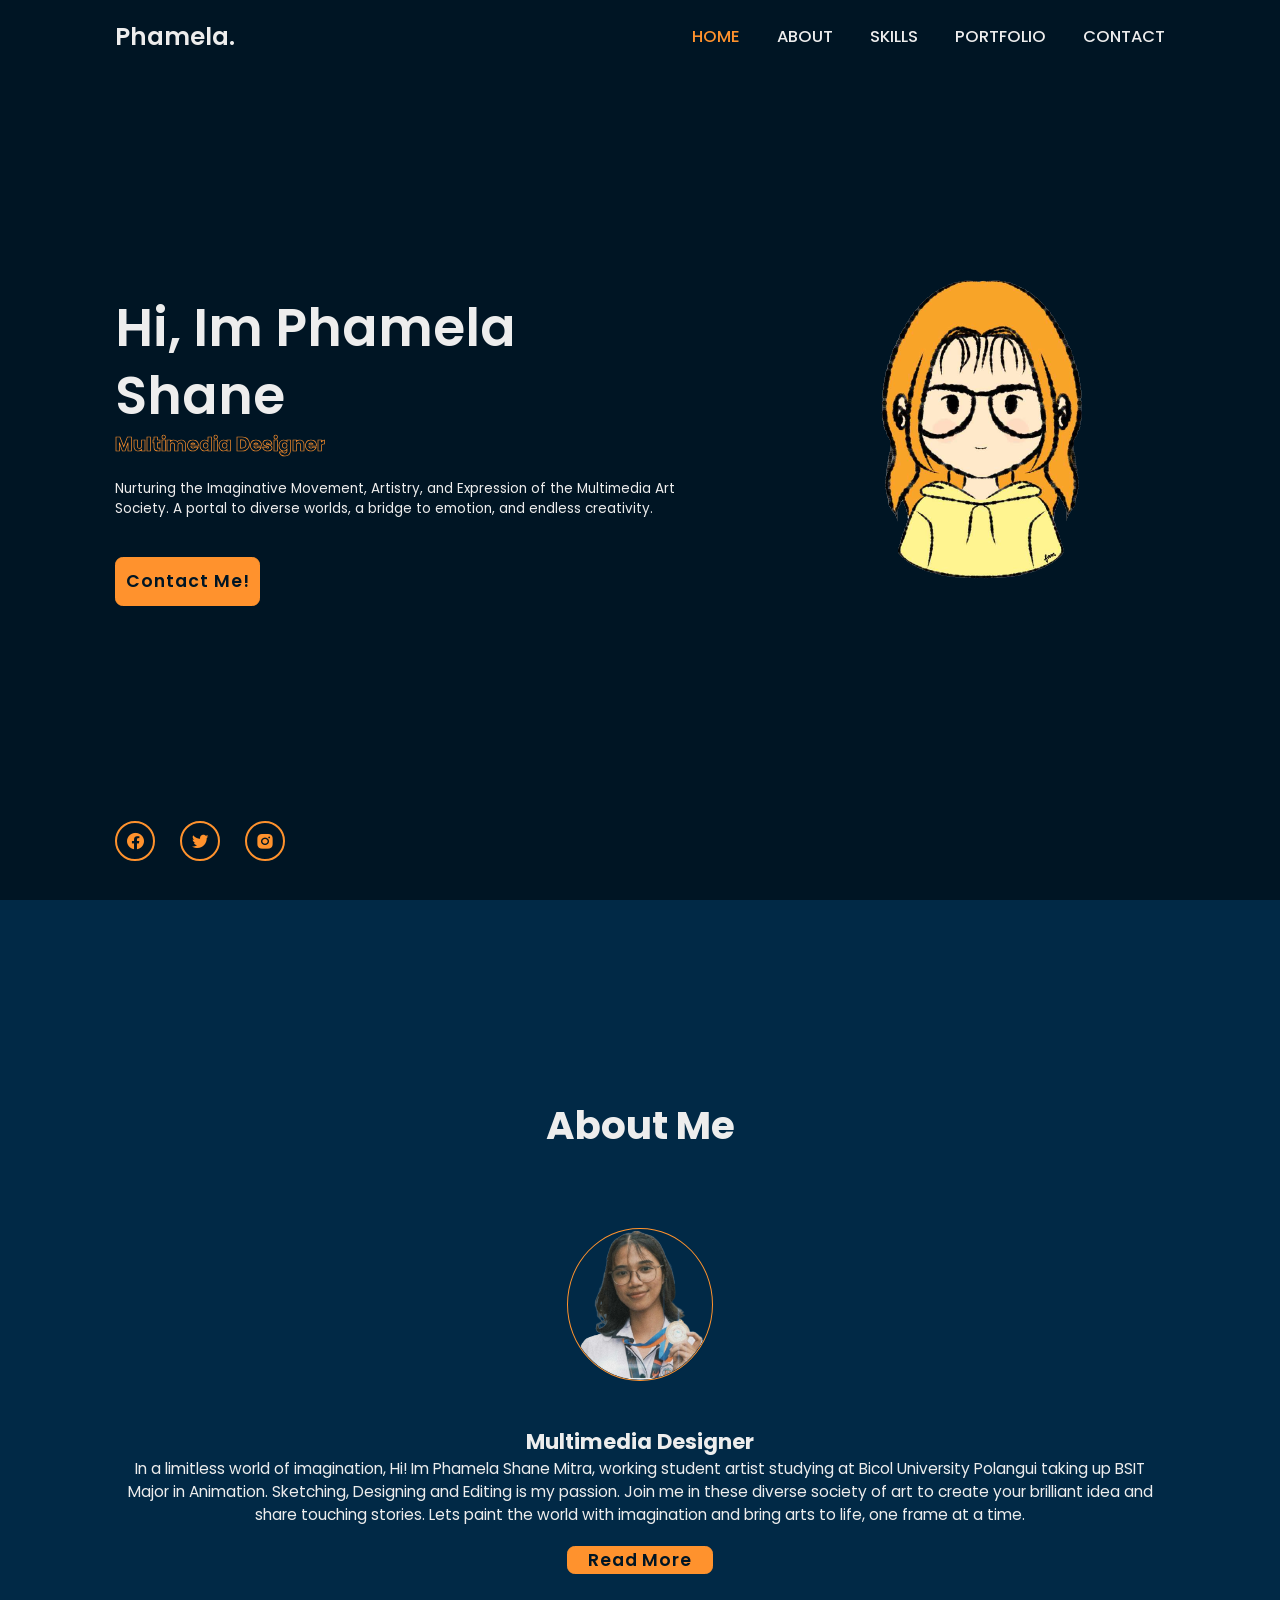
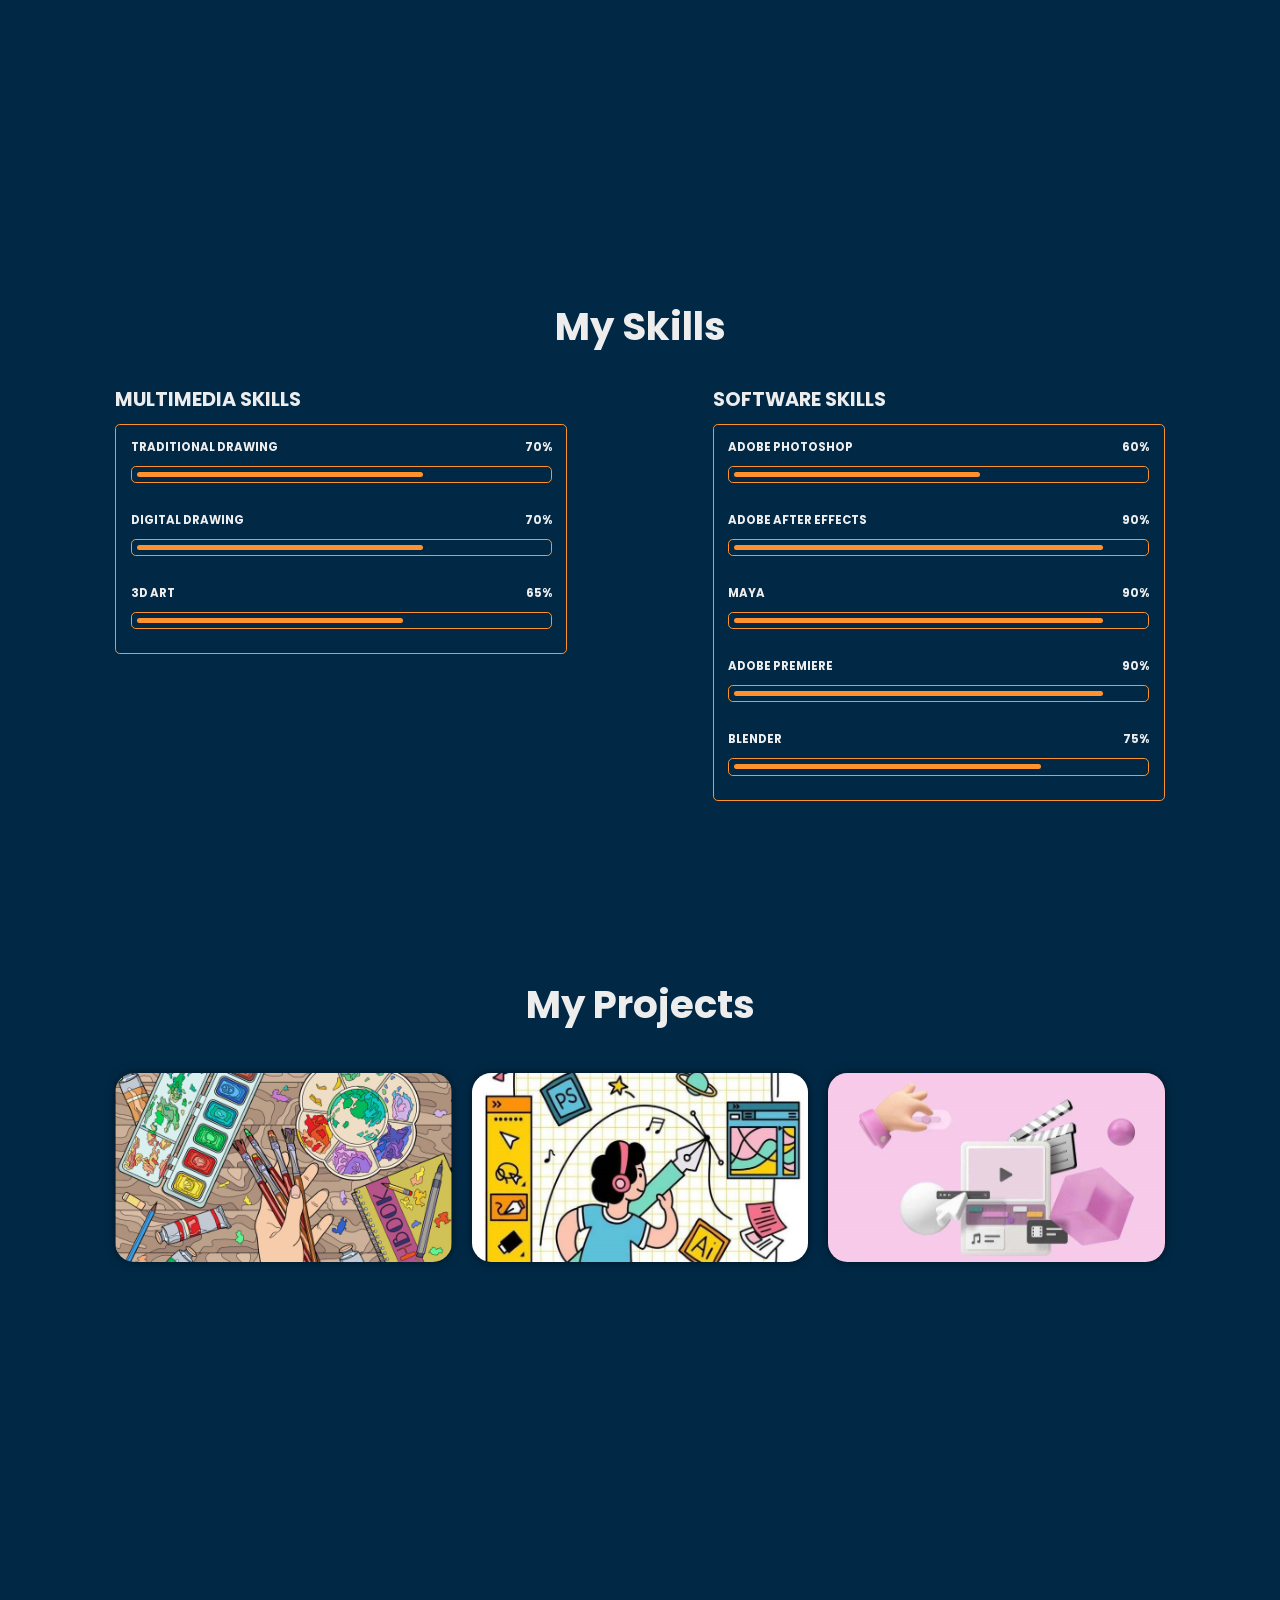
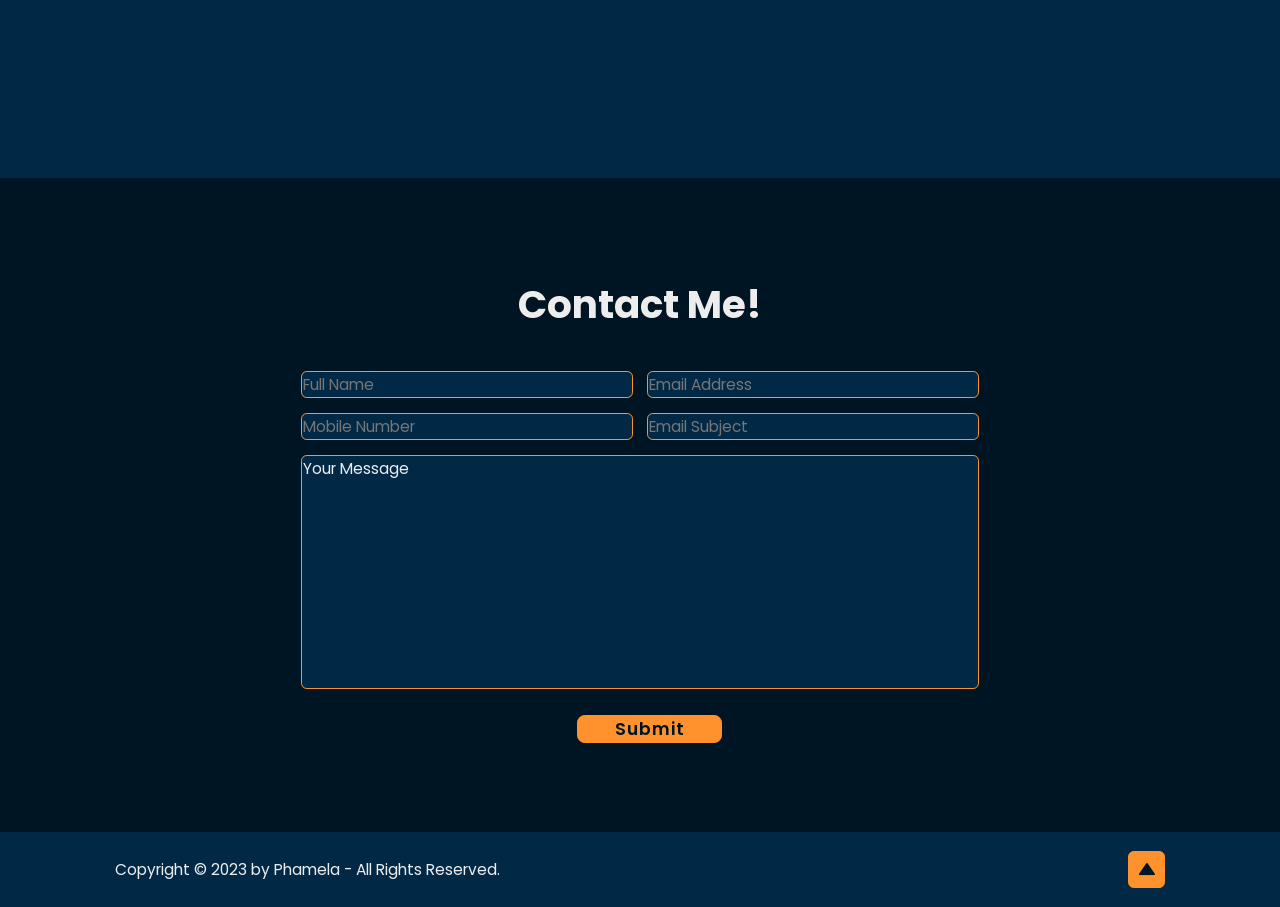
<file: Phamela Portfolio/index.html>
<!DOCTYPE html>
<div lang="en">

<head>
    <meta charset="utf-8">
    <meta http-equiv="X-UA-Compatible" contents=" IE=edge">
    <meta name="viewport" content="width=device-width, initial-scale=1.0">
    <title> PERSONAL PORTFOLIO</title>
    <link rel="stylesheet" href="style.css">

    <link href='https://unpkg.com/boxicons@2.1.4/css/boxicons.min.css' rel='stylesheet'>
</head>

<!---------------HEADER----------------------------------------------------------------->

<body>
    <header class="header">
        <a href="#" class="logo">Phamela.</a>
        <div class="bx bx-menu" id="menu-icon"></div>
        
        <nav class="navbar">
            <a href="#home">HOME</a>
            <a href="#about">ABOUT</a>
            <a href="#skills">SKILLS</a>
            <a href="#portfolio">PORTFOLIO</a>
            <a href="#contact">CONTACT</a>

            <span class="active-nav"></span>
        </nav>
    </header>

    <!---------------HOME----------------------------------------------------------------->

    <section class="home" id="home">
       <div class="home-content">
            <h1>Hi, Im <span>Phamela Shane</span></h1>
            <div class="text-animate">
                <h3>Multimedia Designer</h3>
            </div>
            <p> Nurturing the Imaginative Movement, Artistry, 
                and Expression of the Multimedia Art Society. 
                A portal to diverse worlds, a bridge to emotion, and endless creativity.</p>
                
            <div class="btn-box">
                    <a href="#contact" class="btn">Contact Me!</a>
            </div>
       </div> 
       
       <div class="home-sci">
        <a href="https://www.facebook.com/famartisy?mibextid=ZbWKwL"><i class='bx bxl-facebook-circle'></i></a>
        <a href="https://x.com/famisticdraw?t=3MZyLw4qUWl8MYoS1HaN_A&s=09"><i class='bx bxl-twitter'></i></a>
        <a href="https://instagram.com/famartisy?igshid=OGQ5ZDc2ODk2ZA=="><i class='bx bxl-instagram-alt'></i></a>
    </div>

    <div class="images">
        <img src="pics.png" class="pics">
    </div>

    <span class="imgHover"></span>
    </section>

    <!-------------ABOUT ME---------------------------------------------------------------->

    <section class="about" id="about">
        <h2 class="heading">About <span>Me</span></h2>

        <div class="about-img">
            <img src="pic.png" alt="">
            <span class="circle-spin"></span>
        </div>

        <div class="about-content">
            <h3>Multimedia Designer</h3>
            <p> In a limitless world of imagination, Hi! Im Phamela Shane Mitra, working student artist studying at 
                Bicol University Polangui taking up BSIT Major in Animation. Sketching, Designing and Editing is my passion. 
                Join me in these diverse society of art to create your brilliant idea and share touching stories. 
                Lets paint the world with imagination and bring arts to life, one frame at a time.</p>

                 <!---------resume--------------------------------------------------------->
            <div class="btn-box btn">
                <div id="about">
                    <div class="container">
                        <div class="row">
                            <div class="about me-col-1">
                    <a href="resume.html" class="btn">Read More</a>
                           
                </div>
            </div>

        </div>
    </section>

    <!---------------SKILLS----------------------------------------------------------------->

    <section class="skills" id="skills">
        <h2 class="heading">My <span>Skills</span></h2>

        <div class="skills-row">
            <div class="skills-column">
                <h3 class="title">MULTIMEDIA SKILLS</h3>

                <div class="skills-box">
                    <div class="skills-content">
                        <div class="progress">
                            <h3>TRADITIONAL DRAWING <span>70%</span></h3>
                            <div class="bar"><span></span></div>
                        </div>

                        <div class="progress">
                            <h3>DIGITAL DRAWING <span>70%</span></h3>
                            <div class="bar"><span></span></div>
                        </div>

                       

                        <div class="progress">
                            <h3>3D ART <span>65%</span></h3>
                            <div class="bar"><span></span></div>
                        </div>

                       
                    </div>
                </div>
            </div>

            <div class="skills-column">
                <h3 class="title">SOFTWARE SKILLS</h3>

                <div class="skills-box">
                    <div class="skills-content">
                        <div class="progress">
                            <h3>ADOBE PHOTOSHOP <span>60%</span></h3>
                            <div class="bar"><span></span></div>
                        </div>
                
                        <div class="progress">
                            <h3>ADOBE AFTER EFFECTS <span>90%</span></h3>
                            <div class="bar"><span></span></div>
                        </div>

                        <div class="progress">
                            <h3>MAYA <span>90%</span></h3>
                            <div class="bar"><span></span></div>
                        </div>

                        <div class="progress">
                            <h3>ADOBE PREMIERE <span>90%</span></h3>
                            <div class="bar"><span></span></div>
                        </div>

                        <div class="progress">
                            <h3>BLENDER <span>75%</span></h3>
                            <div class="bar"><span></span></div>
                        </div>

                        
                    </div>
                </div>
            </div>
        </div>
    </section>

    <!---------------PORTFOLIO----------------------------------------------------------------->

<section class="portfolio" id="portfolio">
    <h2 class="heading"> My <span>Projects</span></h2>

    <div class="portfolio-container">
        <div class="portfolio-box">
            <img src="tradart.jpg" alt="">
            <div class="portfolio-layer">
                <h4>TRADITIONAL ART</h4>
                <p>Exploring the world of Traditional Artworks.</p>
                <a href="trad.html"><i class='bx bx-link-external'></i></a>
            </div>
        </div>

        <div class="portfolio-box">
            <img src="trads.jpg" alt="">
            <div class="portfolio-layer">
                <h4>DIGITAL ART</h4>
                <p>Exploring the world of Digital Arts.</p>
                <a href="digital.html"><i class='bx bx-link-external'></i></a>
            </div>
        </div>

        <div class="portfolio-box">
            <img src="3dblender.jpg" alt="">
            <div class="portfolio-layer">
                <h4>3D</h4>
                <p>Exploring the world of 3D Blender Software. </p>
                <a href="3d.html"><i class='bx bx-link-external'></i></a>
            </div>
        </div>

        
        </div>
    </div>
</section>

            <!---------------CONTACT----------------------------------------------------------------->

    <section class="contact" id="contact">
        <h2 class="heading">Contact <span>Me!</span></h2>

        <form action="">
            <div class="input-box">
                <div class="input-field">
                    <input type="text" placeholder="Full Name">
                    <span class="focus"></span>
                </div>
                <div class="input-field">
                    <input type="text" placeholder="Email Address">
                    <span class="focus"></span>
                </div>
            </div>

            <div class="input-box">
                <div class="input-field">
                    <input type="number" placeholder="Mobile Number">
                    <span class="focus"></span>
                </div>
                <div class="input-field">
                    <input type="text" placeholder="Email Subject">
                    <span class="focus"></span>
                </div>
            </div>

            <div class="textarea-field">
                <textarea name="" id="" cols="30" rows="10" placeholder="Your Message" ></textarea>
                <span class="focus"></span>
            </div>

            

            <div class="btn-box btn">
                <div id="contact">
                    <div class="container">
                        <div class="row">
                            <div class="container me-col-1">
                    <a href="contact.html" class="btn">Submit</a>
                           
                </div>
            </div>

        </form>
    </section>

    <!---------------FOOTER------------------------------------------------------------------------------->

    <footer class="footer">
        <div class="footer-text">
            <p>Copyright &copy; 2023 by Phamela - All Rights Reserved.</p>
        </div>

        <div class="footer-iconTop">
            <a href="#"><i class='bx bxs-up-arrow'></i></a>
        </div>
    </footer>

    <script src="https://smtpjs.com/v3/smtp.js"></script>
    <script src="script.js"></script>
</body>
</html>
</file>
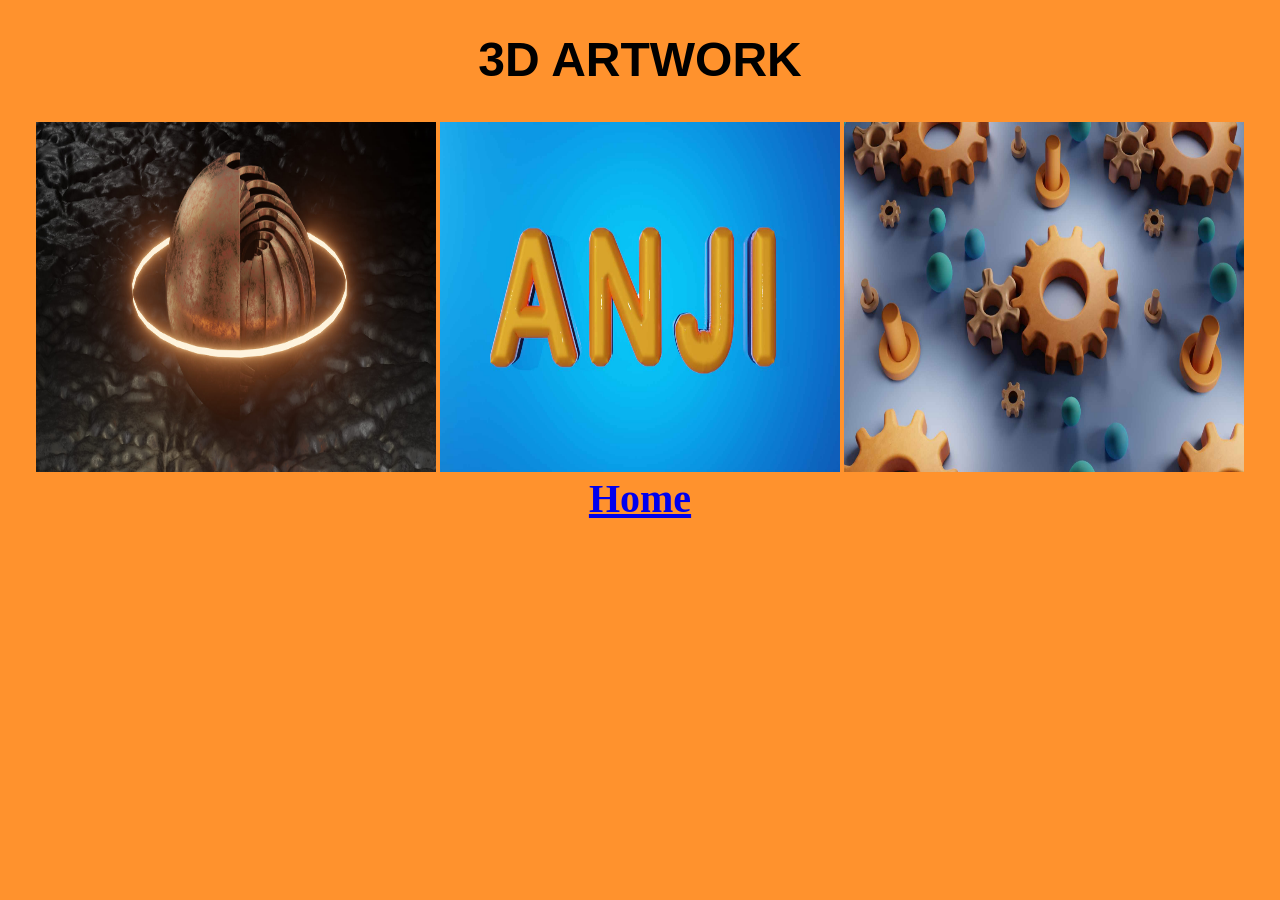
<file: Phamela Portfolio/3d.html>
<!DOCTYPE html>
<html>
    <head>
        <meta charset="utf-8">
        <title> 3D ARTWORK </title>
    </head>
    <style>
        .home{
            text-align: center;
        }
        .home {
    font-size: 2.5rem;
    font-weight: 600;
    line-height: 1;
}
        body {
    background-color: #ff922d;
}
    </style>
    <body>
        <font align="center" color="" size="5" face="sans-serif">
            <h1>3D ARTWORK</h1>
        </font>

        <table align="center">
            <tr>
                <td>
                    <img src="1blend.jpg" height="350" width="400" />
                </td>
                <td>
                    <img src="2blend.jpg" height="350" width="400" />
                </td>
                <td>
                    <img src="3blend.jpg" height="350" width="400" />
                </td>
            </tr>
        </table>
        <div class="home">
            <a href="index.html" class="btn">Home</a>
        </div>
    </body>
</html>
</file>
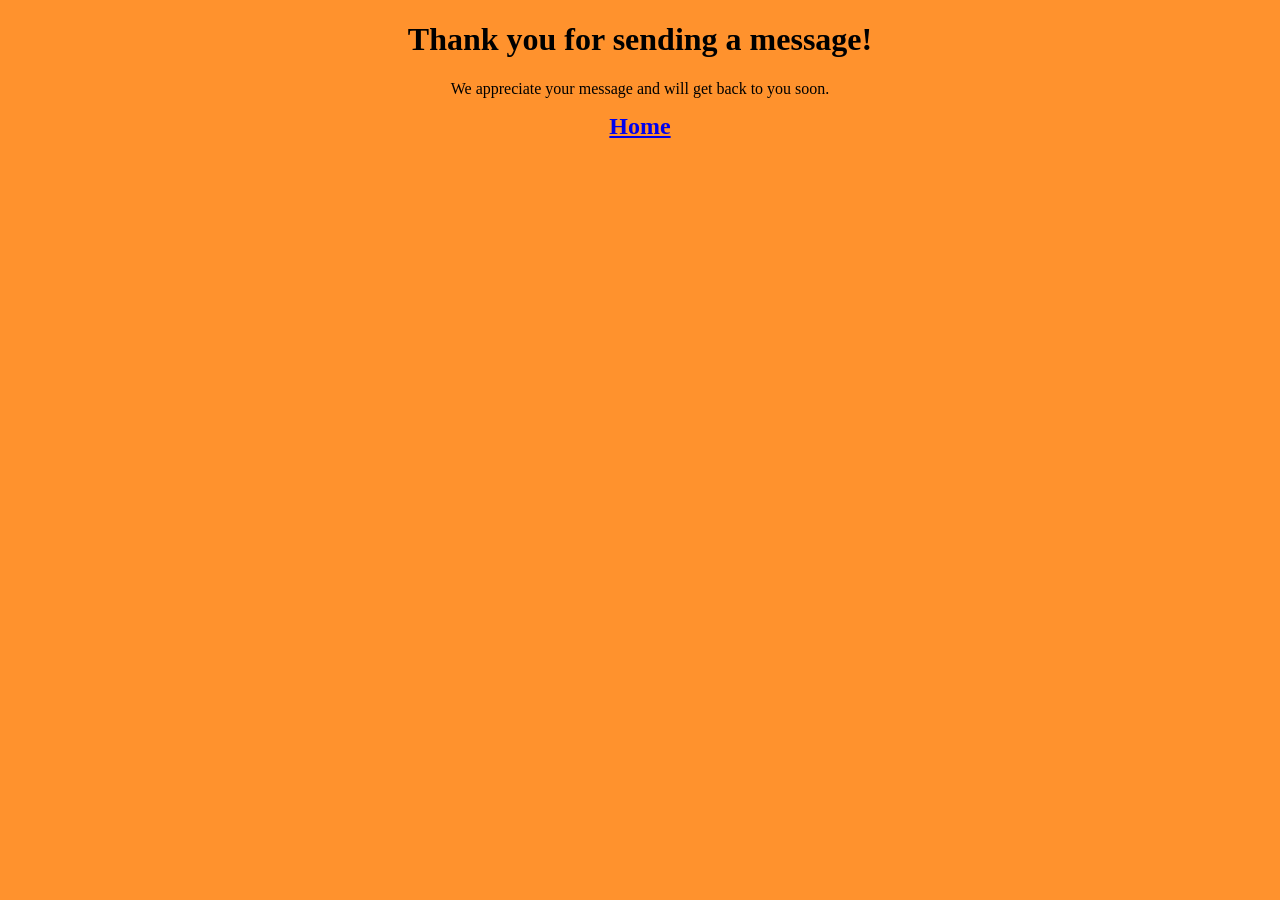
<file: Phamela Portfolio/contact.html>
<!DOCTYPE html>
<html>
<head>
    <link rel="stylesheet" href="contact.html">
    <title>Thank You Page</title>

    <style>
        .message{
text-align: center;
        }
        .home{
text-align: center;
        }
        body {
    background-color: #ff922d;
}
.home {
    font-size: 1.5rem;
    font-weight: 600;
    line-height: 1;
}
        body {
    background-color: #ff922d;
}

    </style>

</head>
<body>
    <div class="message">
        <h1>Thank you for sending a message!</h1>
        <p>We appreciate your message and will get back to you soon.</p>
    </div>

    <div class="home">
        <a href="index.html" class="btn">Home</a>
    </div>

    </script>
</body>
</html>
</file>
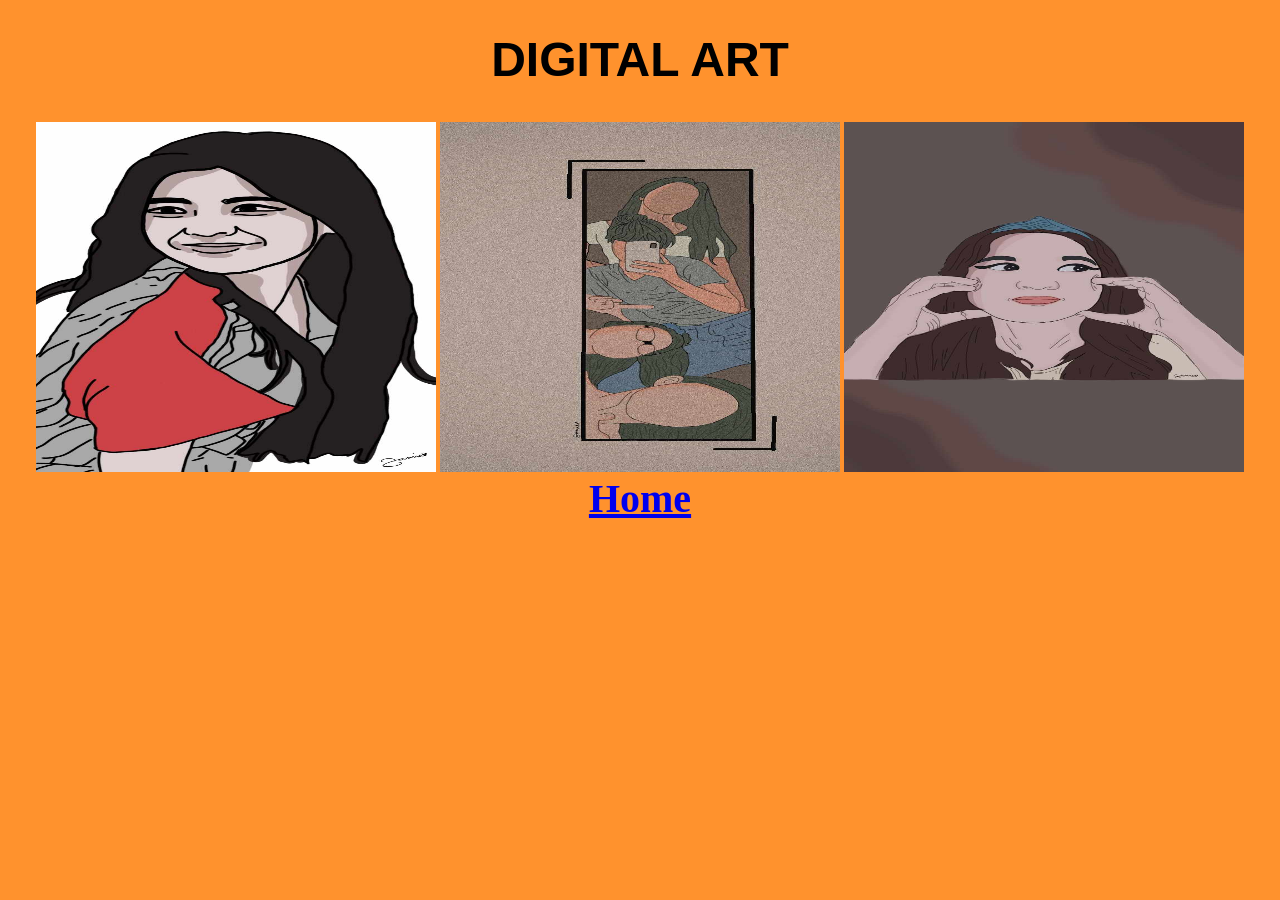
<file: Phamela Portfolio/digital.html>
<!DOCTYPE html>
<html>
    <head>
        <meta charset="utf-8">
        <title> DIGITAL ART</title>
    </head>
    <style>
        .home{
text-align: center;
        }
        body {
    background-color: #ff922d;
}
.home {
    font-size: 2.5rem;
    font-weight: 600;
    line-height: 1;
}
        body {
    background-color: #ff922d;
}
    </style>
    <body>
        <font align="center" color="" size="5" face="sans-serif">
            <h1>DIGITAL ART</h1>
        </font>

        <table align="center">
            <tr>
                <td>
                    <img src="1dig.jpg" height="350" width="400" />
                </td>
                <td>
                    <img src="2dig.jpg" height="350" width="400" />
                </td>
                <td>
                    <img src="3dig.jpg" height="350" width="400" />
                </td>
            </tr>
        </table>
        <div class="home">
            <a href="index.html" class="btn">Home</a>
        </div>
    </body>
</html>
</file>
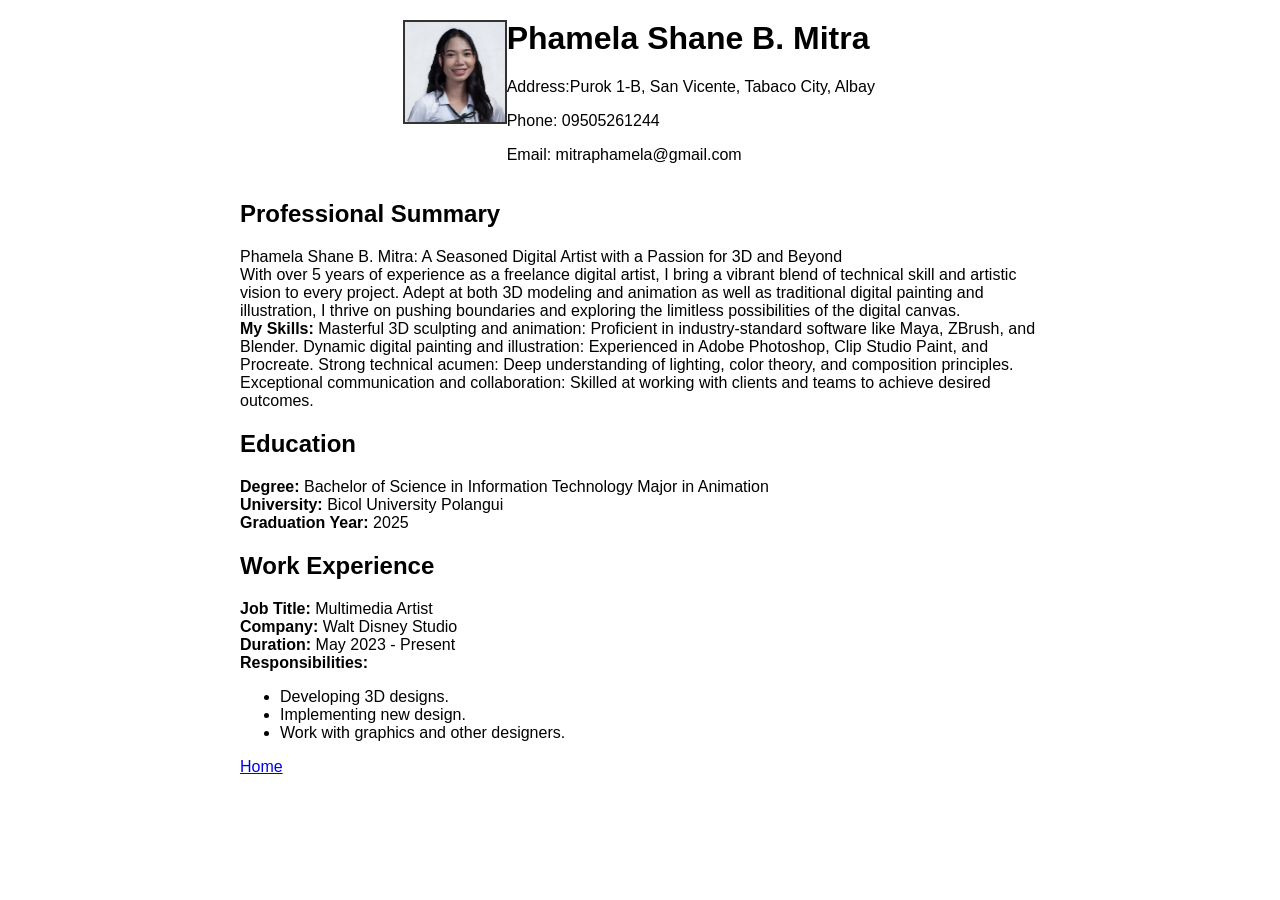
<file: Phamela Portfolio/resume.html>
<!DOCTYPE html>
<html lang="en">
<head>
    <meta charset="UTF-8">
    <meta name="viewport" content="width=device-width, initial-scale=1.0">
    <title>MY RESUME</title>
    <style>
        body {
            font-family: Arial, sans-serif;
            margin: 0;
            padding: 0;
        }
        .resume {
            max-width: 800px;
            margin: 0 auto;
            padding: 20px;          
        }

        .header {
            display: flex;
        }
        .photo {
            flex: 1;
            text-align: right;
        }
        .photo img {
            max-width: 100px;
            height: auto;
            border: 2px solid #333;
        }
        .name {
            flex: 2;
            text-align: left;
        }
        .name h1 {
            margin-top: 0;
        }
        .info {
            margin-top: 20px;
        }
        .info p {
            margin: 0;
        }
    </style>
</head>
<body>
    <div class="resume">
        <div class="header">
            <div class="photo">
                <img src="phamy.jpg" alt="Your Photo">
            </div>
            <div class="name">
                <h1>Phamela Shane B. Mitra</h1>
                <p>Address:Purok 1-B, San Vicente, Tabaco City, Albay</p>
                <p>Phone: 09505261244</p>
                <p>Email: mitraphamela@gmail.com</p>
            </div>
        </div>
        <div class="info">
            <h2>Professional Summary</h2>
            <p>Phamela Shane B. Mitra: A Seasoned Digital Artist with a Passion for 3D and Beyond</p>
            <p>With over 5 years of experience as a freelance digital artist, I bring a vibrant blend of technical skill and 
            artistic vision to every project. Adept at both 3D modeling and animation as well as traditional digital painting and illustration, 
            I thrive on pushing boundaries and exploring the limitless possibilities of the digital canvas. </p>
            <p><strong>My Skills:</strong> Masterful 3D sculpting and animation: Proficient in industry-standard software like Maya, ZBrush, and Blender.
                Dynamic digital painting and illustration: Experienced in Adobe Photoshop, Clip Studio Paint, and Procreate.
                Strong technical acumen: Deep understanding of lighting, color theory, and composition principles.
                Exceptional communication and collaboration: Skilled at working with clients and teams to achieve desired outcomes.</p>

            <h2>Education</h2>
            <p><strong>Degree:</strong> Bachelor of Science in Information Technology Major in Animation</p>
            <p><strong>University:</strong> Bicol University Polangui</p>
            <p><strong>Graduation Year:</strong> 2025</p>

            <h2>Work Experience</h2>
            <p><strong>Job Title:</strong> Multimedia Artist</p>
            <p><strong>Company:</strong> Walt Disney Studio</p>
            <p><strong>Duration:</strong> May 2023 - Present</p>
            <p><strong>Responsibilities:</strong></p>
            <ul>
                <li>Developing 3D designs.</li>
                <li>Implementing new design.</li>
                <li>Work with graphics and other designers.</li>
            </ul>

    </div>
    <a href="index.html" class="btn">Home</a>
</body>
</html>
</file>
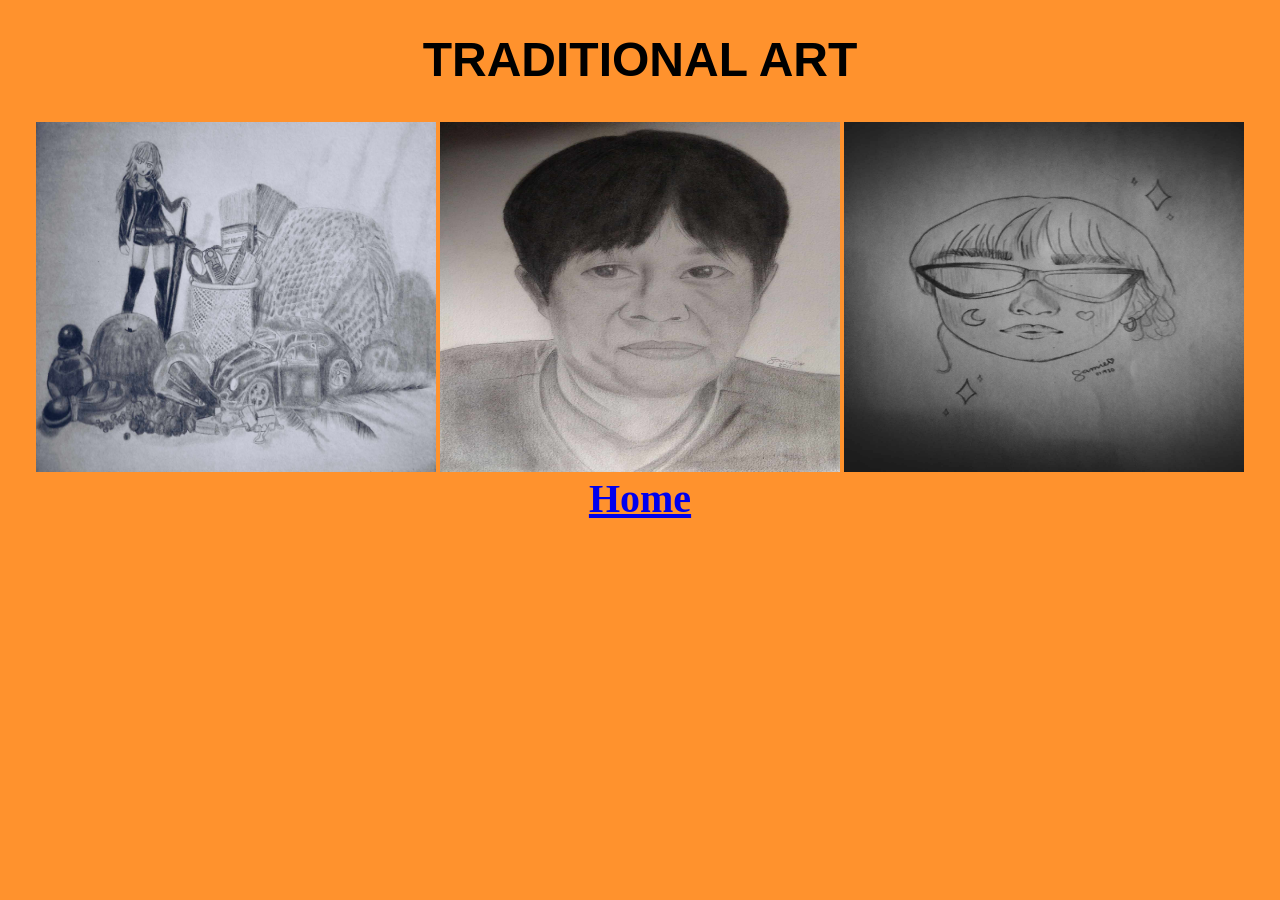
<file: Phamela Portfolio/trad.html>
<!DOCTYPE html>
<html>
    <head>
        <meta charset="utf-8">
        <title> TRADITIONAL ART</title>
    </head>
    <style>
        .home{
text-align: center;
        }
        body {
    background-color: #ff922d;
}
.home {
    font-size: 2.5rem;
    font-weight: 600;
    line-height: 1;
}
        body {
    background-color: #ff922d;
}
    </style>
    <body>
        <font align="center" color="" size="5" face="sans-serif">
            <h1>TRADITIONAL ART</h1>
        </font>

        <table align="center">
            <tr>
                <td>
                    <img src="1trad.jpg" height="350" width="400" />
                </td>
                <td>
                    <img src="2trad.jpg" height="350" width="400" />
                </td>
                <td>
                    <img src="3trad.jpg" height="350" width="400" />
                </td>
            </tr>
        </table>
        <div class="home">
            <a href="index.html" class="btn">Home</a>
        </div>
        
    </body>
</html>
</file>
<file: Phamela Portfolio/style.css>
@import url("https://fonts.googleapis.com/css2?family=Permanent+Marker&family=Poppins:wght@300;400;500;600;700;800;900&display=swap");

*{
    margin: 0;
    padding: 0;
    box-sizing: border-box;
    text-decoration: none;
    border: none;
    outline: none;
    scroll-behavior: smooth;
    font-family: 'Poppins', sans-serif;

}  

:root {
    --bg-color: #001524;
    --second-bg-color: #012946;
    --text-color: #ededed;
    --main-color: #ff922d;
}

html{
    font-size: 60.5%;
    overflow-x: hidden;
}

body {
    background-color: var(--bg-color);
    color: var(--text-color);
}

.header {
    position: fixed;
    top: 0;
    left: 0;
    width: 100%;
    padding: 2rem 9%;
    background: transparent;
    display: flex;
    justify-content: space-between;
    align-items: center;
    z-index: 100;
    transition: .3s;
}
.header.sticky {
    border-bottom: .1rem solid rgba(0, 0, 0, .2);
}

.logo{
    font-size: 2.5rem;
    color: var(--text-color);
    font-weight: 600;
}

.navbar a {
    font-size: 1.7rem;
    color: var(--text-color);
    text-decoration: none;
    font-weight: 500;
    margin-left: 3.5rem;
    transition: .3s;
}

.navbar a:hover,
.navbar a.active {
    color: var(--main-color);
}

#menu-icon {
    font-size: 3.6rem;
    color: var(--text-color);
    cursor: pointer;
    display: none;
}

section {
    min-height: 100vh;
    padding: 10rem 9% 2rem;
}

.home {
    display: flex;
    align-items: center;
    padding: 0 9%;
    background: url(pics.png) no repeat;
    background-size: 40%;
    background-position: right;
}

.home-content {
    max-width: 60rem;
    z-index: 99;
}

.home-content h1 {
    font-size: 5.4rem;
    font-weight: 600;
    line-height: 1.3;
}

.home-content h1 span {
    color: var(--text-color);
}

.home-content .text-animate {
    position: relative;
    width: 32.8rem;
}

.home-content .text-animate h3 {
    font-size: 2rem;
    font-weight: 700;
    color: transparent;
    -webkit-text-stroke: .7px var(--main-color);
}

.home-content p {
    font-size: 1.4rem;
    margin: 2rem 0 4rem;
}

.btn-box {
    position: relative;
    display: flex;
    justify-content: space-between;
    width: 30.5rem;
    height: 5rem;
}

.btn-box .btn{
    position: relative;
    display: inline-flex;
    justify-content: center;
    align-items: center;
   width: 15rem;
   height: 100%;
   background: var(--main-color);
   border: .2rem solid var(--main-color);
   border-radius: .8rem; 
   font-size: 1.8rem;
   font-weight: 600;
   letter-spacing: .1rem;
   color: var(--bg-color);
   z-index: 1;
   overflow: hidden;
   transition: .5s;
}

.btn-box .btn:hover {
    color: var(--main-color);
}

.btn-box .btn:nth-child(2) {
    background: transparent;
    color: var(--main-color);
}

.btn-box .btn:nth-child(2):hover {
    color: var(--bg-color);
}

.btn-box .btn:nth-child(2)::before {
    background: var(--main-color);
}

.btn-box .btn::before {
    content: '';
    position: absolute;
    top: 0;
    left: 0;
    width: 0;
    height: 100%;
    background: var(--bg-color);
    z-index: -1;
    transition: .5s;
}

.btn-box .btn:hover::before {
    width: 100%;
}

.home-sci {
    position: absolute;
    bottom: 4rem;
    width: 170px;
    display: flex;
    justify-content: space-between;
}

.home-sci a {
    position: relative;
    display: inline-flex;
    justify-content: center;
    align-items: center;
    width: 40px;
    height: 40px;
    background: transparent;
    border: 2px solid var(--main-color);
    border-radius: 50%;
    font-size: 20px;
    color: var(--main-color);
    z-index: 1;
    overflow: hidden;
    transition: .5s;
}

.home-sci a:hover:before {
    color:var(--bg-color);
}

.home-sci a::before {
    content: '';
    position: absolute;
    top: 0;
    left: 0;
    width: 0%;
    height: 100%;
    background:var(--main-color);
    z-index: -1;
    overflow: hidden;
    transition: .5s;
}

.home-sci a:hover::before {
    width: 100%;
}

.images {
    width: 35%;
    top: 20%;
    position: absolute;
    bottom: 30%;
    right: 100px;
}

.imgHover {
    position:absolute;
    bottom: 0%;
    right: 85px;
    width: 450px;
    height: 90%;
    background: transparent;
    transition: 2s;
 }
 
 .imgHover:hover:hover {
     background: var(--bg-color); 
     opacity: .8;  
 }

 .about {
    display: flex;
    justify-content: center;
    align-items: center;
    flex-direction: column;
    background: var(--second-bg-color);
    padding-bottom: 50px;
    padding-top: 20px;
}
.heading {
    font-size: 4rem;
    margin-bottom: 3rem;
    text-align: center;
}


.about-img {
    position: relative;
    width: 25rem;
    height: 25rem;
    border-radius: 50%;
    display: flex;
    justify-content: center;
    align-items: center;
}

.about-img img {
    width: 15rem;
    border-radius: 50%;
    border: .2rem solid var(--main-color);
}
.about-content {
    text-align: center;
}
.about-content h3 {
    font-size: 2.2rem;
}
.about-content p {
    font-size: 1.6rem;
}
.btn-box.btn {
    display: inline-block;
    width: 13rem;
}
.btn-box.btn a::before {
    background: var(--second-bg-color);
}

.skills {
    min-height: auto;
    padding-bottom: 8rem;
    background: var(--second-bg-color);
}
.skills .skills-row {
    display: flex;
    flex-wrap: wrap;
    gap: 15rem;
}

.skills-row .skills-column {
    flex: 1 1 40rem;
}
.skills-column .title {
    font-size: 2rem;
    margin: 0 0 1rem;
}
.skills-box .skills-content {
    position: relative;
    border: .2rem solid var(--main-color);
    border-radius: .5rem;
    padding: .5rem 1.5rem;
    z-index: 1;
    overflow: hidden;
}
.skills-box .skills-content::before {
    content: '';
    position: absolute;
    top: 0;
    left: 0;
    width: 0;
    height: 100%;
    background: var(--bg-color);
    z-index: -1;
    transition: .5s;
}
.skills-box .skills-content:hover::before {
    width: 100%;
}
.skills-content .progress {
    padding: 1rem 0;
}
.skills-content .progress h3 {
    font-size: 1.2rem;
    display: flex;
    justify-content: space-between;
}
.skills-content .progress h3 span {
    color: var(--text-color);
}
.skills-content .progress .bar {
    height: 1.8rem;
    border-radius: .5rem;
    border: .2rem solid var(--main-color);
    padding: .5rem;
    margin: 1rem 0;
}
.skills-content .progress .bar span{
    display: block;
    height: 90%;
    border-radius: .3rem;
    background: var(--main-color);
}
/*NUMBER ONE*/
.skills-column:nth-child(1) .skills-content .progress:nth-child(1) .bar span {
    width: 70%;
}
.skills-column:nth-child(1) .skills-content .progress:nth-child(2) .bar span {
    width: 70%;
}
.skills-column:nth-child(1) .skills-content .progress:nth-child(3) .bar span {
    width: 65%;
}
.skills-column:nth-child(1) .skills-content .progress:nth-child(4) .bar span {
    width: 65%;
}
.skills-column:nth-child(1) .skills-content .progress:nth-child(5) .bar span {
    width: 60%;
}
/* NUMBER TWO*/
.skills-column:nth-child(2) .skills-content .progress:nth-child(1) .bar span {
    width: 60%;
}
.skills-column:nth-child(2) .skills-content .progress:nth-child(2) .bar span {
    width: 90%;
}
.skills-column:nth-child(2) .skills-content .progress:nth-child(3) .bar span {
    width: 90%;
}
.skills-column:nth-child(2) .skills-content .progress:nth-child(4) .bar span {
    width: 90%;
}
.skills-column:nth-child(2) .skills-content .progress:nth-child(5) .bar span {
    width: 75%;
}

.contact {
    min-height: auto;
    padding-bottom: 7rem;
}
.contact form {
    max-width: 70rem;
    margin: 0 auto;
    text-align: center;
}
.contact form .input-box {
    position: relative;
    display: flex;
    justify-content: space-between;
    flex-wrap: wrap;
}
.contact form .input-box .input-field {
    position: relative;
    width: 49%;
    margin: .8rem 0;
}

.contact form .input-box .input-field input,
.contact form .textarea-field textarea {
    width: 100%;
    height: 100%;
    padding: .1rem;
    font-size: 1.6rem;
    color: var(--text-color);
    background: transparent;
    border-radius: .6rem;
    border: .2rem solid var(--main-color);
} 

.contact form .input-box .input-field input ::placeholder,
.contact form .textarea-field textarea::placeholder {
    color: var(--text-color);
}

.contact form .focus {
    position: absolute;
    top: 0;
    left: 0;
    width: 0;
    height: 100%;
    background: var(--second-bg-color);
    border-radius: .6rem;
    z-index: -1;
    transition: .5s;
}
.contact form .input-box .input-field input:focus~.focus,
.contact form .input-box .input-field input:valid~.focus,
.contact form .textarea-field textarea:focus~.focus,
.contact form .textarea-field textarea:valid~.focus{
    width: 100%;
}

.contact form .textarea-field {
    position: relative;
    margin: .8rem 0 2.7rem;
    display: flex;
}
.contact form .textarea-field textarea {
    resize: none;
}
.contact form .btn-box.btns .btn {
    cursor: pointer;
}

.footer {
    display: flex;
    justify-content: space-between;
    align-items: center;
    flex-wrap: wrap;
    padding: 2rem 9%;
    background: var(--second-bg-color);
}
.footer-text p {
    font-size: 1.6rem;
}
 .footer-iconTop a{
    position: relative;
    display: inline-flex;
    justify-content: center;
    align-items: center;
    padding: .8rem;
    background: var(--main-color);
    border: .2rem solid var(--main-color);
    border-radius: .6rem;
    z-index: 1;
    overflow: hidden;
 }
.footer-iconTop a::before{
    content: '';
    position: absolute;
    top: 0;
    left: 0;
    width: 0;
    height: 100%;
    background:var(--second-bg-color);
    z-index: -1;
    transition: .5s;
}
.footer-iconTop a:hover::before{
    width: 100%;
}
.footer-iconTop a i {
    font-size: 2rem;
    color: var(--bg-color);
    transition: .5s;
 }
 .footer-iconTop a:hover i {
    color: var(--main-color);
 }


.portfolio {
    background: var(--second-bg-color);
}

.portfolio h2 {
    margin-bottom: 4rem;
}

.portfolio-container {
    display: grid;
    grid-template-columns: repeat(3, 2fr);
    align-items: center;
    gap: 2rem;
}

.portfolio-container .portfolio-box {
    position: relative;
    border-radius: 2rem;
    box-shadow: 0 0 1rem var(--bg-color);
    overflow: hidden;
    display: flex;
}

.portfolio-box img {
    height: 100%;
    width: 100%;
    transition: .5s ease;
}

.portfolio-box:hover img{
    transform: scale(1.1);
}

.portfolio-box .portfolio-layer {
    position: absolute;
    bottom: 0;
    left: 0;
    width: 100%;
    height: 100%;
    background: linear-gradient(rgba(0, 0, 0, .1), var(--main-color));
    display: flex;
    justify-content: center;
    align-items: center;
    flex-direction: column;
    text-align: center;
    padding: 0 4rem;
    transform: translateY(100%);
    transition: .5s ease;
}

.portfolio-box:hover .portfolio-layer {
    transform: translateY(0);
}

.portfolio-layer h4 {
    font-size: 3rem;
}

.portfolio-layer p {
    font-size: 1.6rem;
    margin: .3rem 0 1rem;
}

.portfolio-layer a {
    display: inline-flex;
    justify-content: center;
    align-items: center;
    width: 5rem;
    height: 5rem;
    background: var(--text-color);
    border-radius: 50%;
}

.portfolio-layer a i {
    font-size: 2rem;
    color: var(--second-bg-color);
}

/*breakpoint*/
@media (max-width: 1200px) {
    .html {
        font-size: 55%;
    }
}

@media (max-width: 991px) {
    .header {
        padding: 2rem 4%;
    }
    section {
        padding :10rem 4% 2rem;
    }
    .home {
        padding: 0 4%;
    }
    .image img{
        height: 50vw;
        width: 50vw;
    }
    .footer {
        padding: 2rem 4%;
    }
    .home.imgHover {
        pointer-events: none;
        background: var(--bg-color);
        opacity: .6s;
    }
}
@media (max-width: 768px) {
    .header {
        background: var(--bg-color);
    }
    #menu-icon {
        display: block;
    }
    .navbar {
        position: absolute;
        top: 100%;
        left: -100%;
        width: 100%;
        padding: 1rem 4%;
        background: var(--main-color);
        box-shadow: 0 .5rem 1rem rgba(0, 0, 0, .2);
        z-index: 1;
        transition: .25s ease;
        transition-delay: .25s;
    }

    .navbar.active {
        left: 0;
        transition-delay: 0s;
    }
    .navbar .active-nav {
        position: absolute;
        top: 0;
        left: 0;
        width: 100%;
        height: 100%;
        background: var(--bg-color);
        border-top: rgba(0, 0, 0, .2);
        z-index: -1;
        transition: .25s ease;
        transition-delay: 0s;
    }
    .navbar .active-nav { 
        left: 0;
        transition-delay: .25s;
    }
    .navbar a {
        display: block;
        font-size: 2rem;
        margin: 3rem 0;
        transform: translateX(-20rem);
        transform: .25s ease;
        transition: 0s;
    }
    .navbar.active a {
        transform: translateX(0);
        transition-delay: .25s;
    }
    .navbar a {
        display: block;
        font-size: 2rem;
        margin: 3rem 0;
        transform: translateX(-20rem);
        transition: .25s ease;
        transition-delay: 0s;
    }
    .navbar.active a {
        transform: translateX(0);
        transition-delay: .25s;
    }
    .images {
        height: 70vw;
        width: 70vw;
    }
}
@media (max-width: 520px) {
    html {
        font-size: 50%;
    }
    .home-content h1 {
        display: flex;
        flex-direction: column;
    }
    .home-sci {
        width: 160px;
    }
    .home-sci a {
        width: 38px;
        height: 38px;
    }
    .images {
        display: none;
    }
}
@media (max-width: 462px) {
    .home-content h1{
        font-size: 5.2rem;
    }
    .education {
        padding: 10rem 4% 5rem 5%;
    }
    .contact form .input-box .input-field {
        width: 100%;
    }
    .footer {
        flex-direction: column-reverse;
    }
    .footer p {
        margin-top: 2rem;
        text-align: center;
    }
    .images {
        display: none;
    }
}
@media (max-width: 371px) {
    .home {
        justify-content: center;
    }
    .home-content {
        display: flex;
        align-items: center;
        flex-direction: column;
        text-align: center;
    }
    .about-content h1 {
        font-size: 5rem;
    }
    .images {
        display: none;
    }
}
</file>
